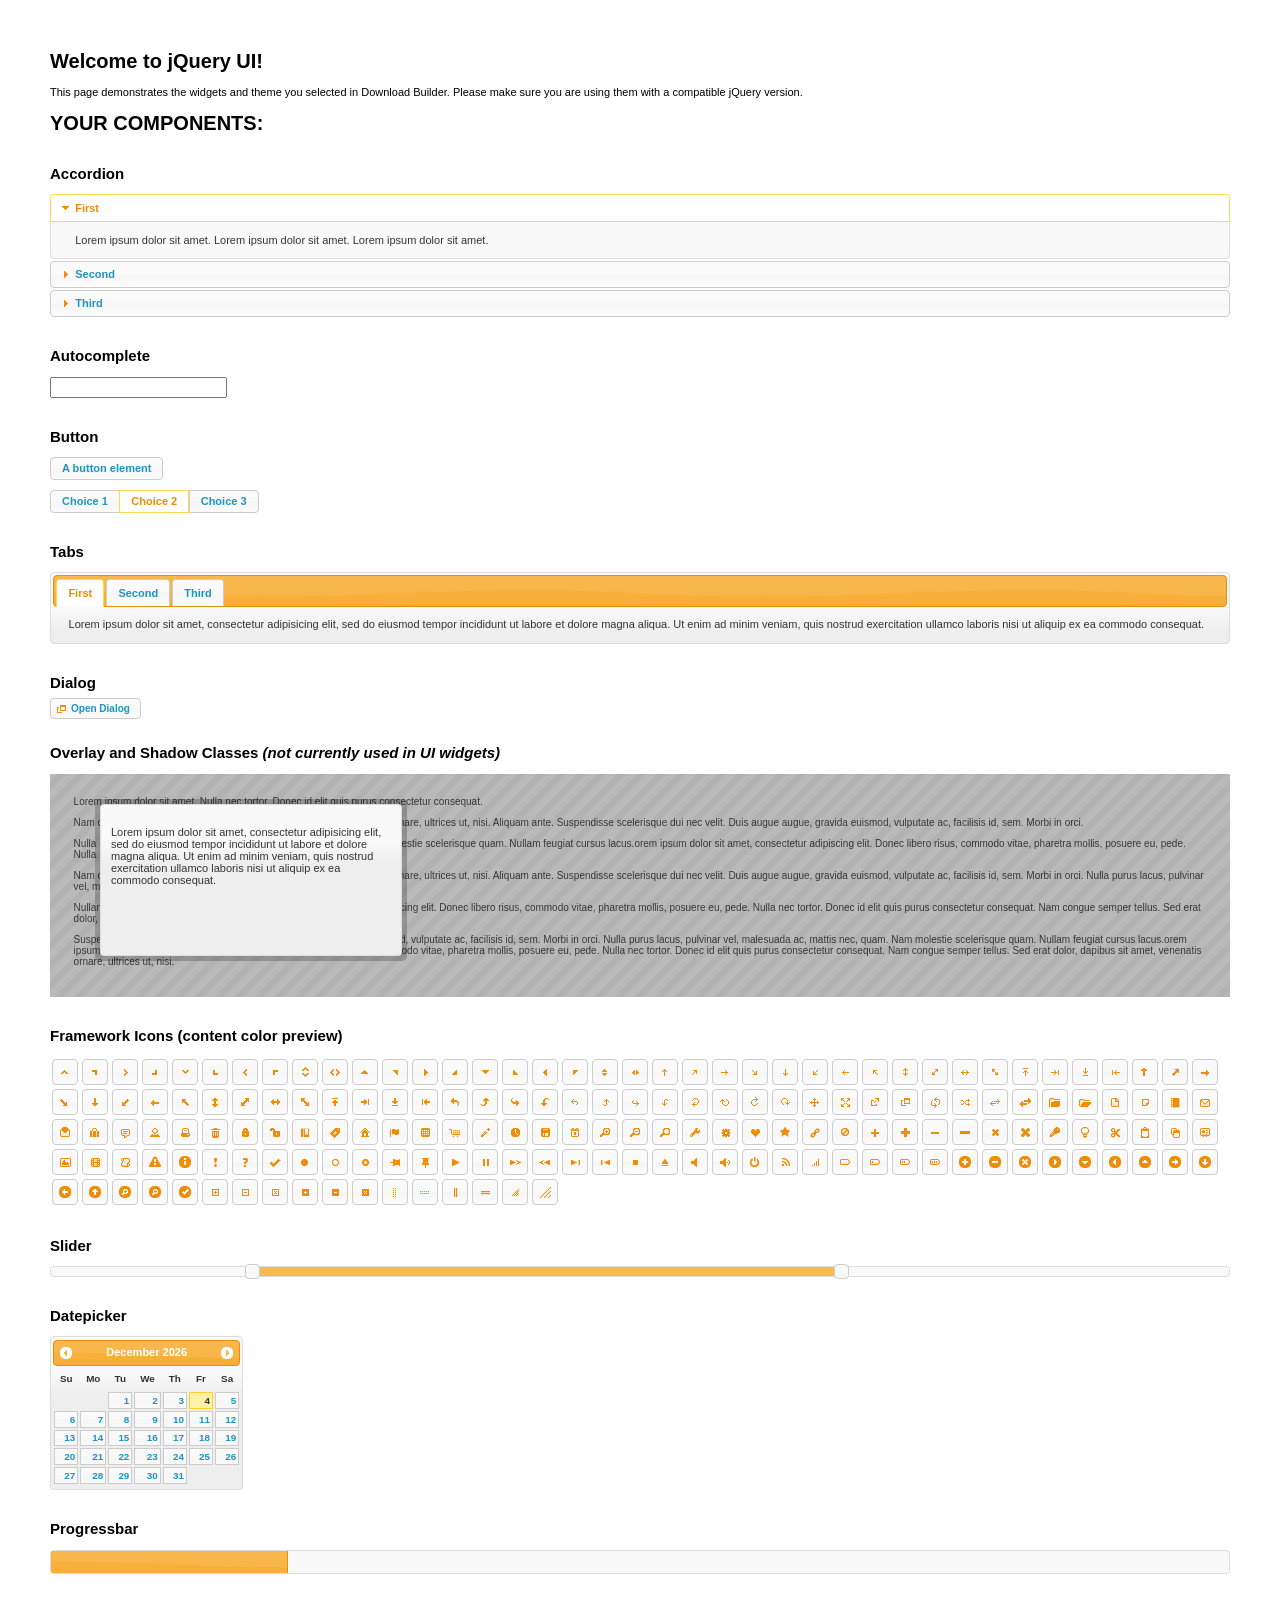
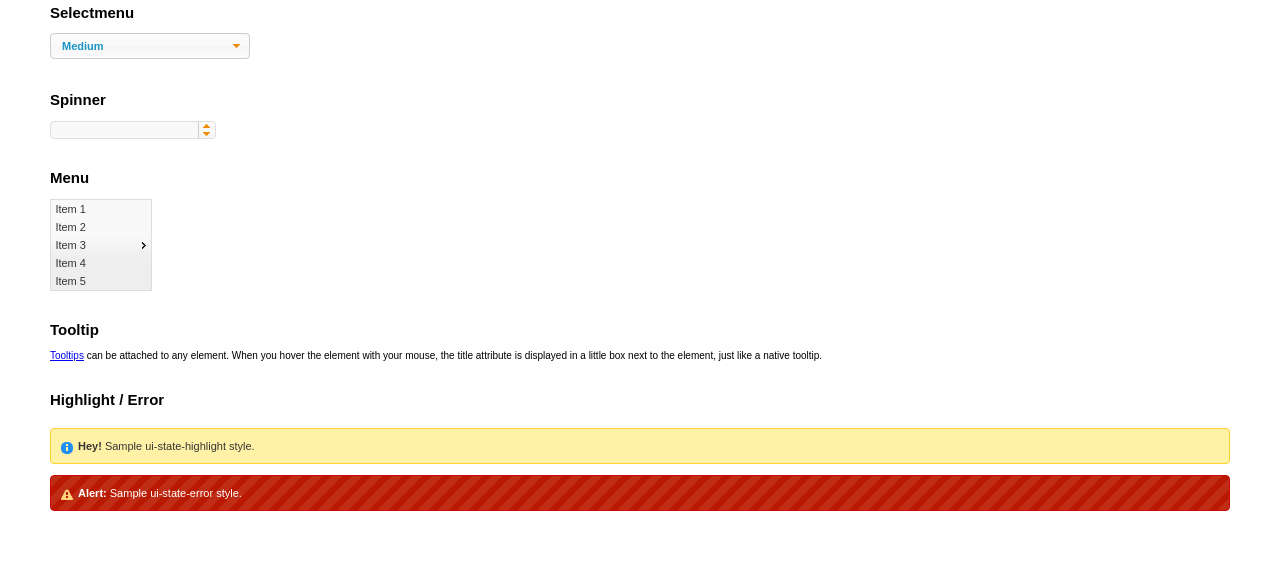
<file: 4-1-2022/registerloginwebsite/src/main/resources/static/includedfiles/jqueryui/index.html>
<!doctype html>
<html lang="us">
<head>
	<meta charset="utf-8">
	<title>jQuery UI Example Page</title>
	<link href="jquery-ui.css" rel="stylesheet">
	<style>
	body{
		font: 62.5% "Trebuchet MS", sans-serif;
		margin: 50px;
	}
	.demoHeaders {
		margin-top: 2em;
	}
	#dialog-link {
		padding: .4em 1em .4em 20px;
		text-decoration: none;
		position: relative;
	}
	#dialog-link span.ui-icon {
		margin: 0 5px 0 0;
		position: absolute;
		left: .2em;
		top: 50%;
		margin-top: -8px;
	}
	#icons {
		margin: 0;
		padding: 0;
	}
	#icons li {
		margin: 2px;
		position: relative;
		padding: 4px 0;
		cursor: pointer;
		float: left;
		list-style: none;
	}
	#icons span.ui-icon {
		float: left;
		margin: 0 4px;
	}
	.fakewindowcontain .ui-widget-overlay {
		position: absolute;
	}
	select {
		width: 200px;
	}
	</style>
</head>
<body>

<h1>Welcome to jQuery UI!</h1>

<div class="ui-widget">
	<p>This page demonstrates the widgets and theme you selected in Download Builder. Please make sure you are using them with a compatible jQuery version.</p>
</div>

<h1>YOUR COMPONENTS:</h1>


<!-- Accordion -->
<h2 class="demoHeaders">Accordion</h2>
<div id="accordion">
	<h3>First</h3>
	<div>Lorem ipsum dolor sit amet. Lorem ipsum dolor sit amet. Lorem ipsum dolor sit amet.</div>
	<h3>Second</h3>
	<div>Phasellus mattis tincidunt nibh.</div>
	<h3>Third</h3>
	<div>Nam dui erat, auctor a, dignissim quis.</div>
</div>



<!-- Autocomplete -->
<h2 class="demoHeaders">Autocomplete</h2>
<div>
	<input id="autocomplete" title="type &quot;a&quot;">
</div>



<!-- Button -->
<h2 class="demoHeaders">Button</h2>
<button id="button">A button element</button>
<form style="margin-top: 1em;">
	<div id="radioset">
		<input type="radio" id="radio1" name="radio"><label for="radio1">Choice 1</label>
		<input type="radio" id="radio2" name="radio" checked="checked"><label for="radio2">Choice 2</label>
		<input type="radio" id="radio3" name="radio"><label for="radio3">Choice 3</label>
	</div>
</form>



<!-- Tabs -->
<h2 class="demoHeaders">Tabs</h2>
<div id="tabs">
	<ul>
		<li><a href="#tabs-1">First</a></li>
		<li><a href="#tabs-2">Second</a></li>
		<li><a href="#tabs-3">Third</a></li>
	</ul>
	<div id="tabs-1">Lorem ipsum dolor sit amet, consectetur adipisicing elit, sed do eiusmod tempor incididunt ut labore et dolore magna aliqua. Ut enim ad minim veniam, quis nostrud exercitation ullamco laboris nisi ut aliquip ex ea commodo consequat.</div>
	<div id="tabs-2">Phasellus mattis tincidunt nibh. Cras orci urna, blandit id, pretium vel, aliquet ornare, felis. Maecenas scelerisque sem non nisl. Fusce sed lorem in enim dictum bibendum.</div>
	<div id="tabs-3">Nam dui erat, auctor a, dignissim quis, sollicitudin eu, felis. Pellentesque nisi urna, interdum eget, sagittis et, consequat vestibulum, lacus. Mauris porttitor ullamcorper augue.</div>
</div>



<!-- Dialog NOTE: Dialog is not generated by UI in this demo so it can be visually styled in themeroller-->
<h2 class="demoHeaders">Dialog</h2>
<p><a href="#" id="dialog-link" class="ui-state-default ui-corner-all"><span class="ui-icon ui-icon-newwin"></span>Open Dialog</a></p>

<h2 class="demoHeaders">Overlay and Shadow Classes <em>(not currently used in UI widgets)</em></h2>
<div style="position: relative; width: 96%; height: 200px; padding:1% 2%; overflow:hidden;" class="fakewindowcontain">
	<p>Lorem ipsum dolor sit amet,  Nulla nec tortor. Donec id elit quis purus consectetur consequat. </p><p>Nam congue semper tellus. Sed erat dolor, dapibus sit amet, venenatis ornare, ultrices ut, nisi. Aliquam ante. Suspendisse scelerisque dui nec velit. Duis augue augue, gravida euismod, vulputate ac, facilisis id, sem. Morbi in orci. </p><p>Nulla purus lacus, pulvinar vel, malesuada ac, mattis nec, quam. Nam molestie scelerisque quam. Nullam feugiat cursus lacus.orem ipsum dolor sit amet, consectetur adipiscing elit. Donec libero risus, commodo vitae, pharetra mollis, posuere eu, pede. Nulla nec tortor. Donec id elit quis purus consectetur consequat. </p><p>Nam congue semper tellus. Sed erat dolor, dapibus sit amet, venenatis ornare, ultrices ut, nisi. Aliquam ante. Suspendisse scelerisque dui nec velit. Duis augue augue, gravida euismod, vulputate ac, facilisis id, sem. Morbi in orci. Nulla purus lacus, pulvinar vel, malesuada ac, mattis nec, quam. Nam molestie scelerisque quam. </p><p>Nullam feugiat cursus lacus.orem ipsum dolor sit amet, consectetur adipiscing elit. Donec libero risus, commodo vitae, pharetra mollis, posuere eu, pede. Nulla nec tortor. Donec id elit quis purus consectetur consequat. Nam congue semper tellus. Sed erat dolor, dapibus sit amet, venenatis ornare, ultrices ut, nisi. Aliquam ante. </p><p>Suspendisse scelerisque dui nec velit. Duis augue augue, gravida euismod, vulputate ac, facilisis id, sem. Morbi in orci. Nulla purus lacus, pulvinar vel, malesuada ac, mattis nec, quam. Nam molestie scelerisque quam. Nullam feugiat cursus lacus.orem ipsum dolor sit amet, consectetur adipiscing elit. Donec libero risus, commodo vitae, pharetra mollis, posuere eu, pede. Nulla nec tortor. Donec id elit quis purus consectetur consequat. Nam congue semper tellus. Sed erat dolor, dapibus sit amet, venenatis ornare, ultrices ut, nisi. </p>

	<!-- ui-dialog -->
	<div class="ui-overlay"><div class="ui-widget-overlay"></div><div class="ui-widget-shadow ui-corner-all" style="width: 302px; height: 152px; position: absolute; left: 50px; top: 30px;"></div></div>
	<div style="position: absolute; width: 280px; height: 130px;left: 50px; top: 30px; padding: 10px;" class="ui-widget ui-widget-content ui-corner-all">
		<div class="ui-dialog-content ui-widget-content" style="background: none; border: 0;">
			<p>Lorem ipsum dolor sit amet, consectetur adipisicing elit, sed do eiusmod tempor incididunt ut labore et dolore magna aliqua. Ut enim ad minim veniam, quis nostrud exercitation ullamco laboris nisi ut aliquip ex ea commodo consequat.</p>
		</div>
	</div>

</div>

<!-- ui-dialog -->
<div id="dialog" title="Dialog Title">
	<p>Lorem ipsum dolor sit amet, consectetur adipisicing elit, sed do eiusmod tempor incididunt ut labore et dolore magna aliqua. Ut enim ad minim veniam, quis nostrud exercitation ullamco laboris nisi ut aliquip ex ea commodo consequat.</p>
</div>



<h2 class="demoHeaders">Framework Icons (content color preview)</h2>
<ul id="icons" class="ui-widget ui-helper-clearfix">
	<li class="ui-state-default ui-corner-all" title=".ui-icon-carat-1-n"><span class="ui-icon ui-icon-carat-1-n"></span></li>
	<li class="ui-state-default ui-corner-all" title=".ui-icon-carat-1-ne"><span class="ui-icon ui-icon-carat-1-ne"></span></li>
	<li class="ui-state-default ui-corner-all" title=".ui-icon-carat-1-e"><span class="ui-icon ui-icon-carat-1-e"></span></li>
	<li class="ui-state-default ui-corner-all" title=".ui-icon-carat-1-se"><span class="ui-icon ui-icon-carat-1-se"></span></li>
	<li class="ui-state-default ui-corner-all" title=".ui-icon-carat-1-s"><span class="ui-icon ui-icon-carat-1-s"></span></li>
	<li class="ui-state-default ui-corner-all" title=".ui-icon-carat-1-sw"><span class="ui-icon ui-icon-carat-1-sw"></span></li>
	<li class="ui-state-default ui-corner-all" title=".ui-icon-carat-1-w"><span class="ui-icon ui-icon-carat-1-w"></span></li>
	<li class="ui-state-default ui-corner-all" title=".ui-icon-carat-1-nw"><span class="ui-icon ui-icon-carat-1-nw"></span></li>
	<li class="ui-state-default ui-corner-all" title=".ui-icon-carat-2-n-s"><span class="ui-icon ui-icon-carat-2-n-s"></span></li>
	<li class="ui-state-default ui-corner-all" title=".ui-icon-carat-2-e-w"><span class="ui-icon ui-icon-carat-2-e-w"></span></li>
	<li class="ui-state-default ui-corner-all" title=".ui-icon-triangle-1-n"><span class="ui-icon ui-icon-triangle-1-n"></span></li>
	<li class="ui-state-default ui-corner-all" title=".ui-icon-triangle-1-ne"><span class="ui-icon ui-icon-triangle-1-ne"></span></li>
	<li class="ui-state-default ui-corner-all" title=".ui-icon-triangle-1-e"><span class="ui-icon ui-icon-triangle-1-e"></span></li>
	<li class="ui-state-default ui-corner-all" title=".ui-icon-triangle-1-se"><span class="ui-icon ui-icon-triangle-1-se"></span></li>
	<li class="ui-state-default ui-corner-all" title=".ui-icon-triangle-1-s"><span class="ui-icon ui-icon-triangle-1-s"></span></li>
	<li class="ui-state-default ui-corner-all" title=".ui-icon-triangle-1-sw"><span class="ui-icon ui-icon-triangle-1-sw"></span></li>
	<li class="ui-state-default ui-corner-all" title=".ui-icon-triangle-1-w"><span class="ui-icon ui-icon-triangle-1-w"></span></li>
	<li class="ui-state-default ui-corner-all" title=".ui-icon-triangle-1-nw"><span class="ui-icon ui-icon-triangle-1-nw"></span></li>
	<li class="ui-state-default ui-corner-all" title=".ui-icon-triangle-2-n-s"><span class="ui-icon ui-icon-triangle-2-n-s"></span></li>
	<li class="ui-state-default ui-corner-all" title=".ui-icon-triangle-2-e-w"><span class="ui-icon ui-icon-triangle-2-e-w"></span></li>
	<li class="ui-state-default ui-corner-all" title=".ui-icon-arrow-1-n"><span class="ui-icon ui-icon-arrow-1-n"></span></li>
	<li class="ui-state-default ui-corner-all" title=".ui-icon-arrow-1-ne"><span class="ui-icon ui-icon-arrow-1-ne"></span></li>
	<li class="ui-state-default ui-corner-all" title=".ui-icon-arrow-1-e"><span class="ui-icon ui-icon-arrow-1-e"></span></li>
	<li class="ui-state-default ui-corner-all" title=".ui-icon-arrow-1-se"><span class="ui-icon ui-icon-arrow-1-se"></span></li>
	<li class="ui-state-default ui-corner-all" title=".ui-icon-arrow-1-s"><span class="ui-icon ui-icon-arrow-1-s"></span></li>
	<li class="ui-state-default ui-corner-all" title=".ui-icon-arrow-1-sw"><span class="ui-icon ui-icon-arrow-1-sw"></span></li>
	<li class="ui-state-default ui-corner-all" title=".ui-icon-arrow-1-w"><span class="ui-icon ui-icon-arrow-1-w"></span></li>
	<li class="ui-state-default ui-corner-all" title=".ui-icon-arrow-1-nw"><span class="ui-icon ui-icon-arrow-1-nw"></span></li>
	<li class="ui-state-default ui-corner-all" title=".ui-icon-arrow-2-n-s"><span class="ui-icon ui-icon-arrow-2-n-s"></span></li>
	<li class="ui-state-default ui-corner-all" title=".ui-icon-arrow-2-ne-sw"><span class="ui-icon ui-icon-arrow-2-ne-sw"></span></li>
	<li class="ui-state-default ui-corner-all" title=".ui-icon-arrow-2-e-w"><span class="ui-icon ui-icon-arrow-2-e-w"></span></li>
	<li class="ui-state-default ui-corner-all" title=".ui-icon-arrow-2-se-nw"><span class="ui-icon ui-icon-arrow-2-se-nw"></span></li>
	<li class="ui-state-default ui-corner-all" title=".ui-icon-arrowstop-1-n"><span class="ui-icon ui-icon-arrowstop-1-n"></span></li>
	<li class="ui-state-default ui-corner-all" title=".ui-icon-arrowstop-1-e"><span class="ui-icon ui-icon-arrowstop-1-e"></span></li>
	<li class="ui-state-default ui-corner-all" title=".ui-icon-arrowstop-1-s"><span class="ui-icon ui-icon-arrowstop-1-s"></span></li>
	<li class="ui-state-default ui-corner-all" title=".ui-icon-arrowstop-1-w"><span class="ui-icon ui-icon-arrowstop-1-w"></span></li>
	<li class="ui-state-default ui-corner-all" title=".ui-icon-arrowthick-1-n"><span class="ui-icon ui-icon-arrowthick-1-n"></span></li>
	<li class="ui-state-default ui-corner-all" title=".ui-icon-arrowthick-1-ne"><span class="ui-icon ui-icon-arrowthick-1-ne"></span></li>
	<li class="ui-state-default ui-corner-all" title=".ui-icon-arrowthick-1-e"><span class="ui-icon ui-icon-arrowthick-1-e"></span></li>
	<li class="ui-state-default ui-corner-all" title=".ui-icon-arrowthick-1-se"><span class="ui-icon ui-icon-arrowthick-1-se"></span></li>
	<li class="ui-state-default ui-corner-all" title=".ui-icon-arrowthick-1-s"><span class="ui-icon ui-icon-arrowthick-1-s"></span></li>
	<li class="ui-state-default ui-corner-all" title=".ui-icon-arrowthick-1-sw"><span class="ui-icon ui-icon-arrowthick-1-sw"></span></li>
	<li class="ui-state-default ui-corner-all" title=".ui-icon-arrowthick-1-w"><span class="ui-icon ui-icon-arrowthick-1-w"></span></li>
	<li class="ui-state-default ui-corner-all" title=".ui-icon-arrowthick-1-nw"><span class="ui-icon ui-icon-arrowthick-1-nw"></span></li>
	<li class="ui-state-default ui-corner-all" title=".ui-icon-arrowthick-2-n-s"><span class="ui-icon ui-icon-arrowthick-2-n-s"></span></li>
	<li class="ui-state-default ui-corner-all" title=".ui-icon-arrowthick-2-ne-sw"><span class="ui-icon ui-icon-arrowthick-2-ne-sw"></span></li>
	<li class="ui-state-default ui-corner-all" title=".ui-icon-arrowthick-2-e-w"><span class="ui-icon ui-icon-arrowthick-2-e-w"></span></li>
	<li class="ui-state-default ui-corner-all" title=".ui-icon-arrowthick-2-se-nw"><span class="ui-icon ui-icon-arrowthick-2-se-nw"></span></li>
	<li class="ui-state-default ui-corner-all" title=".ui-icon-arrowthickstop-1-n"><span class="ui-icon ui-icon-arrowthickstop-1-n"></span></li>
	<li class="ui-state-default ui-corner-all" title=".ui-icon-arrowthickstop-1-e"><span class="ui-icon ui-icon-arrowthickstop-1-e"></span></li>
	<li class="ui-state-default ui-corner-all" title=".ui-icon-arrowthickstop-1-s"><span class="ui-icon ui-icon-arrowthickstop-1-s"></span></li>
	<li class="ui-state-default ui-corner-all" title=".ui-icon-arrowthickstop-1-w"><span class="ui-icon ui-icon-arrowthickstop-1-w"></span></li>
	<li class="ui-state-default ui-corner-all" title=".ui-icon-arrowreturnthick-1-w"><span class="ui-icon ui-icon-arrowreturnthick-1-w"></span></li>
	<li class="ui-state-default ui-corner-all" title=".ui-icon-arrowreturnthick-1-n"><span class="ui-icon ui-icon-arrowreturnthick-1-n"></span></li>
	<li class="ui-state-default ui-corner-all" title=".ui-icon-arrowreturnthick-1-e"><span class="ui-icon ui-icon-arrowreturnthick-1-e"></span></li>
	<li class="ui-state-default ui-corner-all" title=".ui-icon-arrowreturnthick-1-s"><span class="ui-icon ui-icon-arrowreturnthick-1-s"></span></li>
	<li class="ui-state-default ui-corner-all" title=".ui-icon-arrowreturn-1-w"><span class="ui-icon ui-icon-arrowreturn-1-w"></span></li>
	<li class="ui-state-default ui-corner-all" title=".ui-icon-arrowreturn-1-n"><span class="ui-icon ui-icon-arrowreturn-1-n"></span></li>
	<li class="ui-state-default ui-corner-all" title=".ui-icon-arrowreturn-1-e"><span class="ui-icon ui-icon-arrowreturn-1-e"></span></li>
	<li class="ui-state-default ui-corner-all" title=".ui-icon-arrowreturn-1-s"><span class="ui-icon ui-icon-arrowreturn-1-s"></span></li>
	<li class="ui-state-default ui-corner-all" title=".ui-icon-arrowrefresh-1-w"><span class="ui-icon ui-icon-arrowrefresh-1-w"></span></li>
	<li class="ui-state-default ui-corner-all" title=".ui-icon-arrowrefresh-1-n"><span class="ui-icon ui-icon-arrowrefresh-1-n"></span></li>
	<li class="ui-state-default ui-corner-all" title=".ui-icon-arrowrefresh-1-e"><span class="ui-icon ui-icon-arrowrefresh-1-e"></span></li>
	<li class="ui-state-default ui-corner-all" title=".ui-icon-arrowrefresh-1-s"><span class="ui-icon ui-icon-arrowrefresh-1-s"></span></li>
	<li class="ui-state-default ui-corner-all" title=".ui-icon-arrow-4"><span class="ui-icon ui-icon-arrow-4"></span></li>
	<li class="ui-state-default ui-corner-all" title=".ui-icon-arrow-4-diag"><span class="ui-icon ui-icon-arrow-4-diag"></span></li>
	<li class="ui-state-default ui-corner-all" title=".ui-icon-extlink"><span class="ui-icon ui-icon-extlink"></span></li>
	<li class="ui-state-default ui-corner-all" title=".ui-icon-newwin"><span class="ui-icon ui-icon-newwin"></span></li>
	<li class="ui-state-default ui-corner-all" title=".ui-icon-refresh"><span class="ui-icon ui-icon-refresh"></span></li>
	<li class="ui-state-default ui-corner-all" title=".ui-icon-shuffle"><span class="ui-icon ui-icon-shuffle"></span></li>
	<li class="ui-state-default ui-corner-all" title=".ui-icon-transfer-e-w"><span class="ui-icon ui-icon-transfer-e-w"></span></li>
	<li class="ui-state-default ui-corner-all" title=".ui-icon-transferthick-e-w"><span class="ui-icon ui-icon-transferthick-e-w"></span></li>
	<li class="ui-state-default ui-corner-all" title=".ui-icon-folder-collapsed"><span class="ui-icon ui-icon-folder-collapsed"></span></li>
	<li class="ui-state-default ui-corner-all" title=".ui-icon-folder-open"><span class="ui-icon ui-icon-folder-open"></span></li>
	<li class="ui-state-default ui-corner-all" title=".ui-icon-document"><span class="ui-icon ui-icon-document"></span></li>
	<li class="ui-state-default ui-corner-all" title=".ui-icon-document-b"><span class="ui-icon ui-icon-document-b"></span></li>
	<li class="ui-state-default ui-corner-all" title=".ui-icon-note"><span class="ui-icon ui-icon-note"></span></li>
	<li class="ui-state-default ui-corner-all" title=".ui-icon-mail-closed"><span class="ui-icon ui-icon-mail-closed"></span></li>
	<li class="ui-state-default ui-corner-all" title=".ui-icon-mail-open"><span class="ui-icon ui-icon-mail-open"></span></li>
	<li class="ui-state-default ui-corner-all" title=".ui-icon-suitcase"><span class="ui-icon ui-icon-suitcase"></span></li>
	<li class="ui-state-default ui-corner-all" title=".ui-icon-comment"><span class="ui-icon ui-icon-comment"></span></li>
	<li class="ui-state-default ui-corner-all" title=".ui-icon-person"><span class="ui-icon ui-icon-person"></span></li>
	<li class="ui-state-default ui-corner-all" title=".ui-icon-print"><span class="ui-icon ui-icon-print"></span></li>
	<li class="ui-state-default ui-corner-all" title=".ui-icon-trash"><span class="ui-icon ui-icon-trash"></span></li>
	<li class="ui-state-default ui-corner-all" title=".ui-icon-locked"><span class="ui-icon ui-icon-locked"></span></li>
	<li class="ui-state-default ui-corner-all" title=".ui-icon-unlocked"><span class="ui-icon ui-icon-unlocked"></span></li>
	<li class="ui-state-default ui-corner-all" title=".ui-icon-bookmark"><span class="ui-icon ui-icon-bookmark"></span></li>
	<li class="ui-state-default ui-corner-all" title=".ui-icon-tag"><span class="ui-icon ui-icon-tag"></span></li>
	<li class="ui-state-default ui-corner-all" title=".ui-icon-home"><span class="ui-icon ui-icon-home"></span></li>
	<li class="ui-state-default ui-corner-all" title=".ui-icon-flag"><span class="ui-icon ui-icon-flag"></span></li>
	<li class="ui-state-default ui-corner-all" title=".ui-icon-calculator"><span class="ui-icon ui-icon-calculator"></span></li>
	<li class="ui-state-default ui-corner-all" title=".ui-icon-cart"><span class="ui-icon ui-icon-cart"></span></li>
	<li class="ui-state-default ui-corner-all" title=".ui-icon-pencil"><span class="ui-icon ui-icon-pencil"></span></li>
	<li class="ui-state-default ui-corner-all" title=".ui-icon-clock"><span class="ui-icon ui-icon-clock"></span></li>
	<li class="ui-state-default ui-corner-all" title=".ui-icon-disk"><span class="ui-icon ui-icon-disk"></span></li>
	<li class="ui-state-default ui-corner-all" title=".ui-icon-calendar"><span class="ui-icon ui-icon-calendar"></span></li>
	<li class="ui-state-default ui-corner-all" title=".ui-icon-zoomin"><span class="ui-icon ui-icon-zoomin"></span></li>
	<li class="ui-state-default ui-corner-all" title=".ui-icon-zoomout"><span class="ui-icon ui-icon-zoomout"></span></li>
	<li class="ui-state-default ui-corner-all" title=".ui-icon-search"><span class="ui-icon ui-icon-search"></span></li>
	<li class="ui-state-default ui-corner-all" title=".ui-icon-wrench"><span class="ui-icon ui-icon-wrench"></span></li>
	<li class="ui-state-default ui-corner-all" title=".ui-icon-gear"><span class="ui-icon ui-icon-gear"></span></li>
	<li class="ui-state-default ui-corner-all" title=".ui-icon-heart"><span class="ui-icon ui-icon-heart"></span></li>
	<li class="ui-state-default ui-corner-all" title=".ui-icon-star"><span class="ui-icon ui-icon-star"></span></li>
	<li class="ui-state-default ui-corner-all" title=".ui-icon-link"><span class="ui-icon ui-icon-link"></span></li>
	<li class="ui-state-default ui-corner-all" title=".ui-icon-cancel"><span class="ui-icon ui-icon-cancel"></span></li>
	<li class="ui-state-default ui-corner-all" title=".ui-icon-plus"><span class="ui-icon ui-icon-plus"></span></li>
	<li class="ui-state-default ui-corner-all" title=".ui-icon-plusthick"><span class="ui-icon ui-icon-plusthick"></span></li>
	<li class="ui-state-default ui-corner-all" title=".ui-icon-minus"><span class="ui-icon ui-icon-minus"></span></li>
	<li class="ui-state-default ui-corner-all" title=".ui-icon-minusthick"><span class="ui-icon ui-icon-minusthick"></span></li>
	<li class="ui-state-default ui-corner-all" title=".ui-icon-close"><span class="ui-icon ui-icon-close"></span></li>
	<li class="ui-state-default ui-corner-all" title=".ui-icon-closethick"><span class="ui-icon ui-icon-closethick"></span></li>
	<li class="ui-state-default ui-corner-all" title=".ui-icon-key"><span class="ui-icon ui-icon-key"></span></li>
	<li class="ui-state-default ui-corner-all" title=".ui-icon-lightbulb"><span class="ui-icon ui-icon-lightbulb"></span></li>
	<li class="ui-state-default ui-corner-all" title=".ui-icon-scissors"><span class="ui-icon ui-icon-scissors"></span></li>
	<li class="ui-state-default ui-corner-all" title=".ui-icon-clipboard"><span class="ui-icon ui-icon-clipboard"></span></li>
	<li class="ui-state-default ui-corner-all" title=".ui-icon-copy"><span class="ui-icon ui-icon-copy"></span></li>
	<li class="ui-state-default ui-corner-all" title=".ui-icon-contact"><span class="ui-icon ui-icon-contact"></span></li>
	<li class="ui-state-default ui-corner-all" title=".ui-icon-image"><span class="ui-icon ui-icon-image"></span></li>
	<li class="ui-state-default ui-corner-all" title=".ui-icon-video"><span class="ui-icon ui-icon-video"></span></li>
	<li class="ui-state-default ui-corner-all" title=".ui-icon-script"><span class="ui-icon ui-icon-script"></span></li>
	<li class="ui-state-default ui-corner-all" title=".ui-icon-alert"><span class="ui-icon ui-icon-alert"></span></li>
	<li class="ui-state-default ui-corner-all" title=".ui-icon-info"><span class="ui-icon ui-icon-info"></span></li>
	<li class="ui-state-default ui-corner-all" title=".ui-icon-notice"><span class="ui-icon ui-icon-notice"></span></li>
	<li class="ui-state-default ui-corner-all" title=".ui-icon-help"><span class="ui-icon ui-icon-help"></span></li>
	<li class="ui-state-default ui-corner-all" title=".ui-icon-check"><span class="ui-icon ui-icon-check"></span></li>
	<li class="ui-state-default ui-corner-all" title=".ui-icon-bullet"><span class="ui-icon ui-icon-bullet"></span></li>
	<li class="ui-state-default ui-corner-all" title=".ui-icon-radio-off"><span class="ui-icon ui-icon-radio-off"></span></li>
	<li class="ui-state-default ui-corner-all" title=".ui-icon-radio-on"><span class="ui-icon ui-icon-radio-on"></span></li>
	<li class="ui-state-default ui-corner-all" title=".ui-icon-pin-w"><span class="ui-icon ui-icon-pin-w"></span></li>
	<li class="ui-state-default ui-corner-all" title=".ui-icon-pin-s"><span class="ui-icon ui-icon-pin-s"></span></li>
	<li class="ui-state-default ui-corner-all" title=".ui-icon-play"><span class="ui-icon ui-icon-play"></span></li>
	<li class="ui-state-default ui-corner-all" title=".ui-icon-pause"><span class="ui-icon ui-icon-pause"></span></li>
	<li class="ui-state-default ui-corner-all" title=".ui-icon-seek-next"><span class="ui-icon ui-icon-seek-next"></span></li>
	<li class="ui-state-default ui-corner-all" title=".ui-icon-seek-prev"><span class="ui-icon ui-icon-seek-prev"></span></li>
	<li class="ui-state-default ui-corner-all" title=".ui-icon-seek-end"><span class="ui-icon ui-icon-seek-end"></span></li>
	<li class="ui-state-default ui-corner-all" title=".ui-icon-seek-first"><span class="ui-icon ui-icon-seek-first"></span></li>
	<li class="ui-state-default ui-corner-all" title=".ui-icon-stop"><span class="ui-icon ui-icon-stop"></span></li>
	<li class="ui-state-default ui-corner-all" title=".ui-icon-eject"><span class="ui-icon ui-icon-eject"></span></li>
	<li class="ui-state-default ui-corner-all" title=".ui-icon-volume-off"><span class="ui-icon ui-icon-volume-off"></span></li>
	<li class="ui-state-default ui-corner-all" title=".ui-icon-volume-on"><span class="ui-icon ui-icon-volume-on"></span></li>
	<li class="ui-state-default ui-corner-all" title=".ui-icon-power"><span class="ui-icon ui-icon-power"></span></li>
	<li class="ui-state-default ui-corner-all" title=".ui-icon-signal-diag"><span class="ui-icon ui-icon-signal-diag"></span></li>
	<li class="ui-state-default ui-corner-all" title=".ui-icon-signal"><span class="ui-icon ui-icon-signal"></span></li>
	<li class="ui-state-default ui-corner-all" title=".ui-icon-battery-0"><span class="ui-icon ui-icon-battery-0"></span></li>
	<li class="ui-state-default ui-corner-all" title=".ui-icon-battery-1"><span class="ui-icon ui-icon-battery-1"></span></li>
	<li class="ui-state-default ui-corner-all" title=".ui-icon-battery-2"><span class="ui-icon ui-icon-battery-2"></span></li>
	<li class="ui-state-default ui-corner-all" title=".ui-icon-battery-3"><span class="ui-icon ui-icon-battery-3"></span></li>
	<li class="ui-state-default ui-corner-all" title=".ui-icon-circle-plus"><span class="ui-icon ui-icon-circle-plus"></span></li>
	<li class="ui-state-default ui-corner-all" title=".ui-icon-circle-minus"><span class="ui-icon ui-icon-circle-minus"></span></li>
	<li class="ui-state-default ui-corner-all" title=".ui-icon-circle-close"><span class="ui-icon ui-icon-circle-close"></span></li>
	<li class="ui-state-default ui-corner-all" title=".ui-icon-circle-triangle-e"><span class="ui-icon ui-icon-circle-triangle-e"></span></li>
	<li class="ui-state-default ui-corner-all" title=".ui-icon-circle-triangle-s"><span class="ui-icon ui-icon-circle-triangle-s"></span></li>
	<li class="ui-state-default ui-corner-all" title=".ui-icon-circle-triangle-w"><span class="ui-icon ui-icon-circle-triangle-w"></span></li>
	<li class="ui-state-default ui-corner-all" title=".ui-icon-circle-triangle-n"><span class="ui-icon ui-icon-circle-triangle-n"></span></li>
	<li class="ui-state-default ui-corner-all" title=".ui-icon-circle-arrow-e"><span class="ui-icon ui-icon-circle-arrow-e"></span></li>
	<li class="ui-state-default ui-corner-all" title=".ui-icon-circle-arrow-s"><span class="ui-icon ui-icon-circle-arrow-s"></span></li>
	<li class="ui-state-default ui-corner-all" title=".ui-icon-circle-arrow-w"><span class="ui-icon ui-icon-circle-arrow-w"></span></li>
	<li class="ui-state-default ui-corner-all" title=".ui-icon-circle-arrow-n"><span class="ui-icon ui-icon-circle-arrow-n"></span></li>
	<li class="ui-state-default ui-corner-all" title=".ui-icon-circle-zoomin"><span class="ui-icon ui-icon-circle-zoomin"></span></li>
	<li class="ui-state-default ui-corner-all" title=".ui-icon-circle-zoomout"><span class="ui-icon ui-icon-circle-zoomout"></span></li>
	<li class="ui-state-default ui-corner-all" title=".ui-icon-circle-check"><span class="ui-icon ui-icon-circle-check"></span></li>
	<li class="ui-state-default ui-corner-all" title=".ui-icon-circlesmall-plus"><span class="ui-icon ui-icon-circlesmall-plus"></span></li>
	<li class="ui-state-default ui-corner-all" title=".ui-icon-circlesmall-minus"><span class="ui-icon ui-icon-circlesmall-minus"></span></li>
	<li class="ui-state-default ui-corner-all" title=".ui-icon-circlesmall-close"><span class="ui-icon ui-icon-circlesmall-close"></span></li>
	<li class="ui-state-default ui-corner-all" title=".ui-icon-squaresmall-plus"><span class="ui-icon ui-icon-squaresmall-plus"></span></li>
	<li class="ui-state-default ui-corner-all" title=".ui-icon-squaresmall-minus"><span class="ui-icon ui-icon-squaresmall-minus"></span></li>
	<li class="ui-state-default ui-corner-all" title=".ui-icon-squaresmall-close"><span class="ui-icon ui-icon-squaresmall-close"></span></li>
	<li class="ui-state-default ui-corner-all" title=".ui-icon-grip-dotted-vertical"><span class="ui-icon ui-icon-grip-dotted-vertical"></span></li>
	<li class="ui-state-default ui-corner-all" title=".ui-icon-grip-dotted-horizontal"><span class="ui-icon ui-icon-grip-dotted-horizontal"></span></li>
	<li class="ui-state-default ui-corner-all" title=".ui-icon-grip-solid-vertical"><span class="ui-icon ui-icon-grip-solid-vertical"></span></li>
	<li class="ui-state-default ui-corner-all" title=".ui-icon-grip-solid-horizontal"><span class="ui-icon ui-icon-grip-solid-horizontal"></span></li>
	<li class="ui-state-default ui-corner-all" title=".ui-icon-gripsmall-diagonal-se"><span class="ui-icon ui-icon-gripsmall-diagonal-se"></span></li>
	<li class="ui-state-default ui-corner-all" title=".ui-icon-grip-diagonal-se"><span class="ui-icon ui-icon-grip-diagonal-se"></span></li>
</ul>


<!-- Slider -->
<h2 class="demoHeaders">Slider</h2>
<div id="slider"></div>



<!-- Datepicker -->
<h2 class="demoHeaders">Datepicker</h2>
<div id="datepicker"></div>



<!-- Progressbar -->
<h2 class="demoHeaders">Progressbar</h2>
<div id="progressbar"></div>



<!-- Progressbar -->
<h2 class="demoHeaders">Selectmenu</h2>
<select id="selectmenu">
	<option>Slower</option>
	<option>Slow</option>
	<option selected="selected">Medium</option>
	<option>Fast</option>
	<option>Faster</option>
</select>



<!-- Spinner -->
<h2 class="demoHeaders">Spinner</h2>
<input id="spinner">



<!-- Menu -->
<h2 class="demoHeaders">Menu</h2>
<ul style="width:100px;" id="menu">
	<li>Item 1</li>
	<li>Item 2</li>
	<li>Item 3
		<ul>
			<li>Item 3-1</li>
			<li>Item 3-2</li>
			<li>Item 3-3</li>
			<li>Item 3-4</li>
			<li>Item 3-5</li>
		</ul>
	</li>
	<li>Item 4</li>
	<li>Item 5</li>
</ul>



<!-- Tooltip -->
<h2 class="demoHeaders">Tooltip</h2>
<p id="tooltip">
	<a href="#" title="That&apos;s what this widget is">Tooltips</a> can be attached to any element. When you hover
the element with your mouse, the title attribute is displayed in a little box next to the element, just like a native tooltip.
</p>


<!-- Highlight / Error -->
<h2 class="demoHeaders">Highlight / Error</h2>
<div class="ui-widget">
	<div class="ui-state-highlight ui-corner-all" style="margin-top: 20px; padding: 0 .7em;">
		<p><span class="ui-icon ui-icon-info" style="float: left; margin-right: .3em;"></span>
		<strong>Hey!</strong> Sample ui-state-highlight style.</p>
	</div>
</div>
<br>
<div class="ui-widget">
	<div class="ui-state-error ui-corner-all" style="padding: 0 .7em;">
		<p><span class="ui-icon ui-icon-alert" style="float: left; margin-right: .3em;"></span>
		<strong>Alert:</strong> Sample ui-state-error style.</p>
	</div>
</div>

<script src="external/jquery/jquery.js"></script>
<script src="jquery-ui.js"></script>
<script>

$( "#accordion" ).accordion();



var availableTags = [
	"ActionScript",
	"AppleScript",
	"Asp",
	"BASIC",
	"C",
	"C++",
	"Clojure",
	"COBOL",
	"ColdFusion",
	"Erlang",
	"Fortran",
	"Groovy",
	"Haskell",
	"Java",
	"JavaScript",
	"Lisp",
	"Perl",
	"PHP",
	"Python",
	"Ruby",
	"Scala",
	"Scheme"
];
$( "#autocomplete" ).autocomplete({
	source: availableTags
});



$( "#button" ).button();
$( "#radioset" ).buttonset();



$( "#tabs" ).tabs();



$( "#dialog" ).dialog({
	autoOpen: false,
	width: 400,
	buttons: [
		{
			text: "Ok",
			click: function() {
				$( this ).dialog( "close" );
			}
		},
		{
			text: "Cancel",
			click: function() {
				$( this ).dialog( "close" );
			}
		}
	]
});

// Link to open the dialog
$( "#dialog-link" ).click(function( event ) {
	$( "#dialog" ).dialog( "open" );
	event.preventDefault();
});



$( "#datepicker" ).datepicker({
	inline: true
});



$( "#slider" ).slider({
	range: true,
	values: [ 17, 67 ]
});



$( "#progressbar" ).progressbar({
	value: 20
});



$( "#spinner" ).spinner();



$( "#menu" ).menu();



$( "#tooltip" ).tooltip();



$( "#selectmenu" ).selectmenu();


// Hover states on the static widgets
$( "#dialog-link, #icons li" ).hover(
	function() {
		$( this ).addClass( "ui-state-hover" );
	},
	function() {
		$( this ).removeClass( "ui-state-hover" );
	}
);
</script>
</body>
</html>
</file>
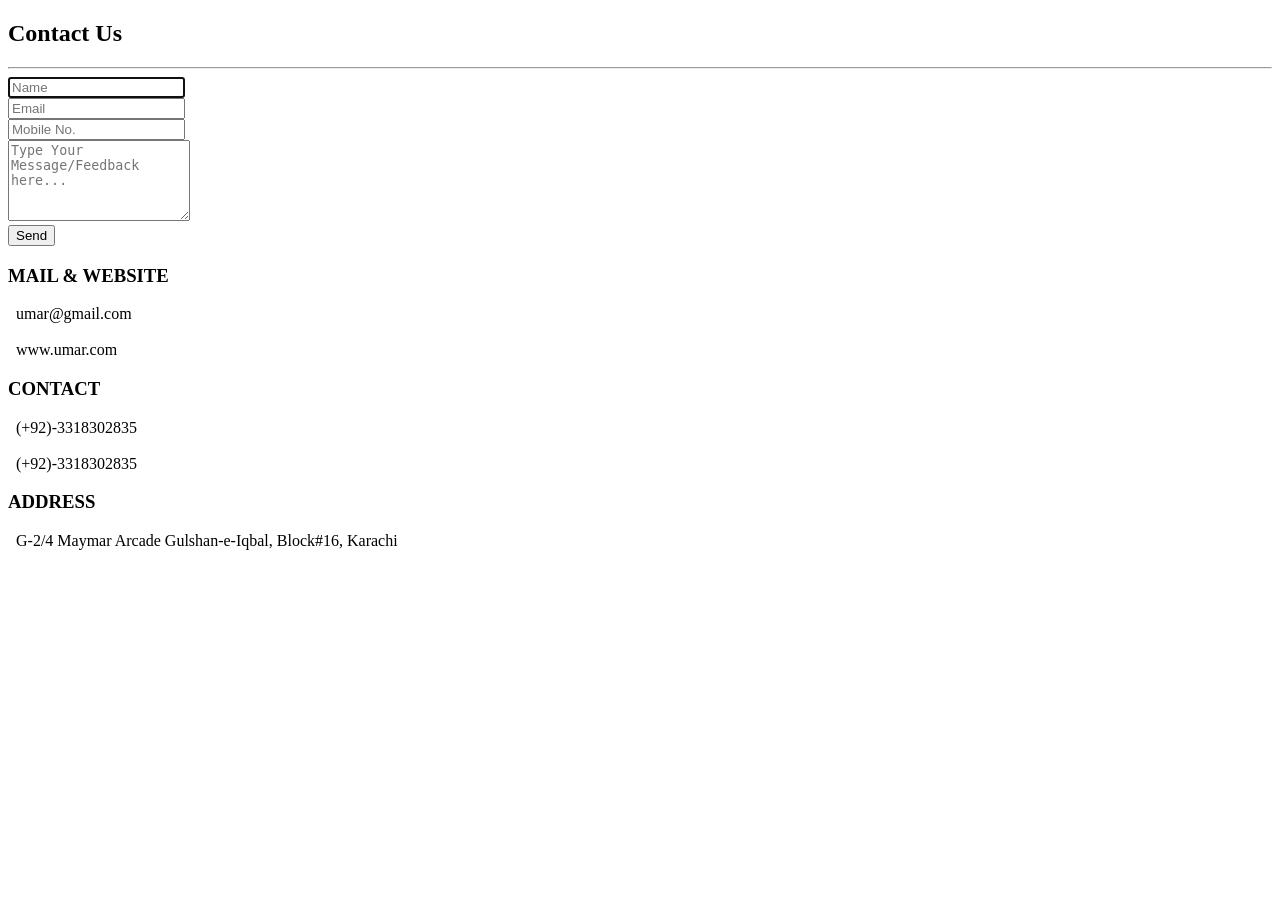
<file: 4-1-2022/registerloginwebsite/src/main/resources/templates/contactus.html>
<!doctype html>
<html lang="en" xmlns:th="http://www.thymeleaf.org" th:replace="base::layout(~{::section})">
<head>
	<meta charset="UTF-8" />
	<title>Document</title>
</head>
<body>
	<section>
	
	
	<div class="container animated fadeIn">

  <div class="row">
    <h1 class="header-title"> Contact Us</h1>
    <hr>
    <div class="col-sm-12" id="parent">
    	<div class="col-sm-6">
    	</div>
    	<div class="col-sm-6">
    		<form action="" class="contact-form" method="post">
	
		        <div class="form-group">
		          <input type="text" class="form-control" id="name" name="nm" placeholder="Name" required="" autofocus="">
		        </div>
		    
		    
		        <div class="form-group form_left">
		          <input type="email" class="form-control" id="email" name="em" placeholder="Email" required="">
		        </div>
		    
		      <div class="form-group">
		           <input type="text" class="form-control" id="phone" onkeypress="return event.charCode >= 48 && event.charCode <= 57" maxlength="10" placeholder="Mobile No." required="">
		      </div>
		      <div class="form-group">
		      <textarea class="form-control textarea-contact" rows="5" id="comment" name="FB" placeholder="Type Your Message/Feedback here..." required=""></textarea>
		      <br>
	      	  <button class="btn btn-success"> <span class="fa fa-paper-plane"></span> Send </button>
		      </div>
     		</form>
    	</div>
    </div>
  </div>

  <div class="container second-portion">
	<div class="row">
        <!-- Boxes de Acoes -->
    	<div class="col-xs-12 col-sm-6 col-lg-4">
			<div class="box">							
				<div class="icon">
					<div class="image"><i class="fa fa-envelope" aria-hidden="true"></i></div>
					<div class="info">
						<h3 class="title">MAIL & WEBSITE</h3>
						<p>
							<i class="fa fa-envelope" aria-hidden="true"></i> &nbsp umar@gmail.com
							<br>
							<br>
							<i class="fa fa-globe" aria-hidden="true"></i> &nbsp www.umar.com
						</p>
					
					</div>
				</div>
				<div class="space"></div>
			</div> 
		</div>
			
        <div class="col-xs-12 col-sm-6 col-lg-4">
			<div class="box">							
				<div class="icon">
					<div class="image"><i class="fa fa-mobile" aria-hidden="true"></i></div>
					<div class="info">
						<h3 class="title">CONTACT</h3>
    					<p>
							<i class="fa fa-mobile" aria-hidden="true"></i> &nbsp (+92)-3318302835
							<br>
							<br>
							<i class="fa fa-mobile" aria-hidden="true"></i> &nbsp  (+92)-3318302835
						</p>
					</div>
				</div>
				<div class="space"></div>
			</div> 
		</div>
			
        <div class="col-xs-12 col-sm-6 col-lg-4">
			<div class="box">							
				<div class="icon">
					<div class="image"><i class="fa fa-map-marker" aria-hidden="true"></i></div>
					<div class="info">
						<h3 class="title">ADDRESS</h3>
    					<p>
							 <i class="fa fa-map-marker" aria-hidden="true"></i> &nbsp G-2/4 Maymar Arcade
							 Gulshan-e-Iqbal, Block#16, Karachi
						</p>
					</div>
				</div>
				<div class="space"></div>
			</div> 
		</div>	
	
	
	
	
	
	
	
	
	
	
	</section>
</body>
</html>
</file>
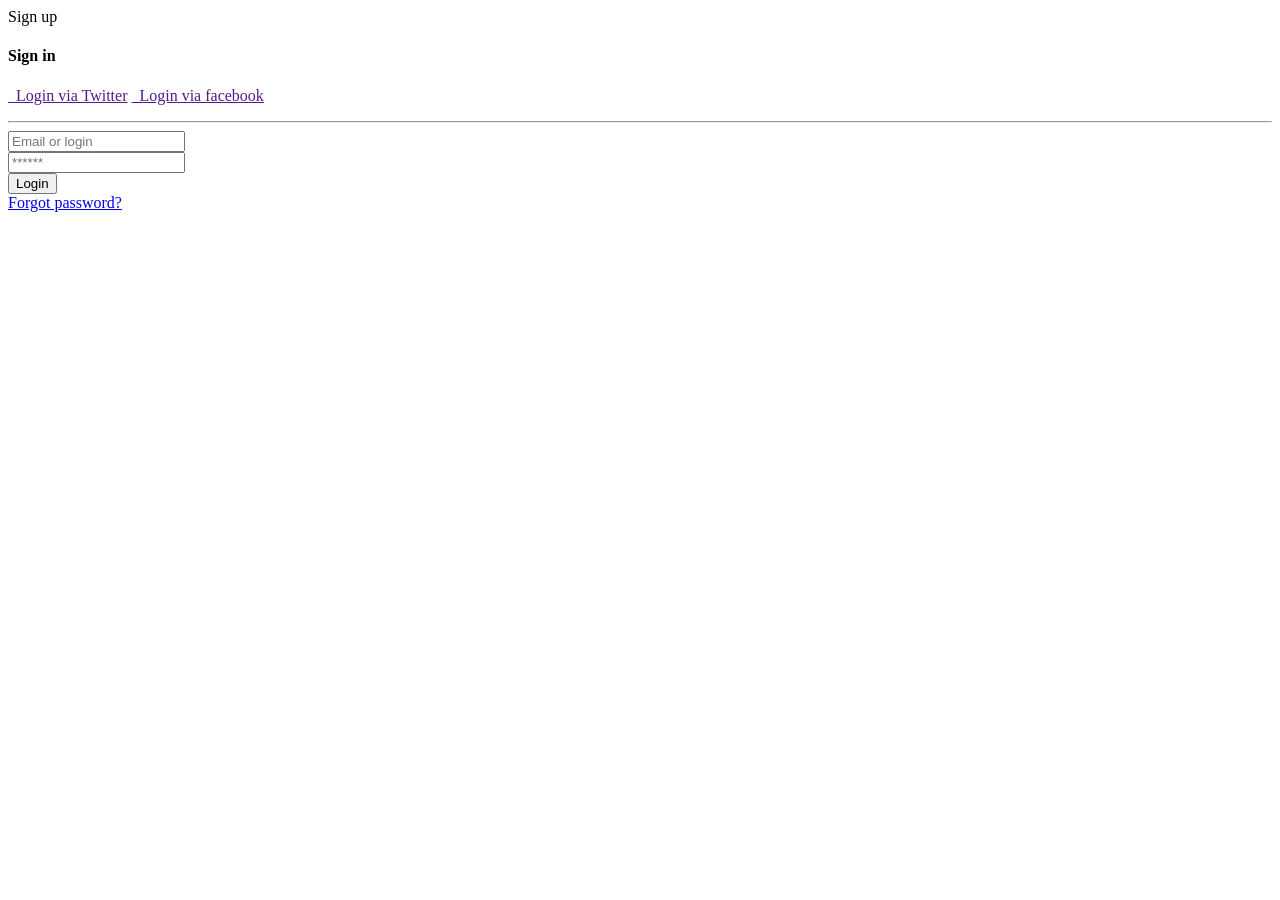
<file: 4-1-2022/registerloginwebsite/src/main/resources/templates/login.html>
<!doctype html>
<html lang="en" xmlns:th="http://www.thymeleaf.org" th:replace="base::layout(~{::section})">
<head>
	<meta charset="UTF-8" />
	<title>Document</title>
</head>
<body>
	<section>
	<div class="container">
	<div class="row">
	
	<div class="col-4"></div>
        <div class="col-4">
        
        
       <a th:href="@{/register}" class="float-right btn btn-outline-primary">Sign up</a>
	<h4 class="card-title mb-4 mt-1">Sign in</h4>
	<p>
		<a href="" class="btn btn-block btn-outline-info"> <i class="fab fa-twitter"></i>   Login via Twitter</a>
		<a href="" class="btn btn-block btn-outline-primary"> <i class="fab fa-facebook-f"></i>   Login via facebook</a>
	</p>
	<hr>
	<form th:action="@{/loginuser}" method="POST" th:object="${user}">
    <div class="form-group">
        <input name="" class="form-control" placeholder="Email or login" type="text" th:id="username" th:name="username" th:field="*{username}">
    </div> <!-- form-group// -->
    <div class="form-group">
        <input class="form-control" placeholder="******" type="password" th:id="password" th:name="password" th:field="*{password}">
    </div> <!-- form-group// -->                                      
    <div class="row">
        <div class="col-md-6">
            <div class="form-group">
                <button type="submit" class="btn btn-primary btn-block"> Login  </button>
            </div> <!-- form-group// -->
        </div>
        <div class="col-md-6 text-right">
            <a class="small" href="#">Forgot password?</a>
        </div>                                            
    </div> <!-- .row// -->   
                                                                   
</form>
        
        
        
        
        
        
 <div th:if="${session.loginErrors}">
<div th:each="error: ${session.loginErrors}">
<!--  <div th:text="${error.getDefaultMessage()}" class="alert alert-danger"></div>-->
 <div th:text="${error}" class="alert alert-danger"></div>
</div>
<th:block th:if="${session.loginErrors}" th:text="${#session.removeAttribute('loginErrors')}"></th:block>

</div>       
        
        
        
        <div th:if="${session.loginSuccessMessage}" th:text="${session.loginSuccessMessage}" class="alert alert-success"></div>
<th:block th:if="${session.loginSuccessMessage}" th:text="${#session.removeAttribute('loginSuccessMessage')}"></th:block>
<div th:if="${session.loginErrorMessage}" th:text="${session.loginErrorMessage}" class="alert alert-danger"></div>
   <th:block th:if="${session.loginErrorMessage}" th:text="${#session.removeAttribute('loginErrorMessage')}"></th:block>     
        
        
        
        </div>
        <div class="col-4"></div>
	
	
	
	
	</div>
	</div>
	</section>
</body>
</html>
</file>
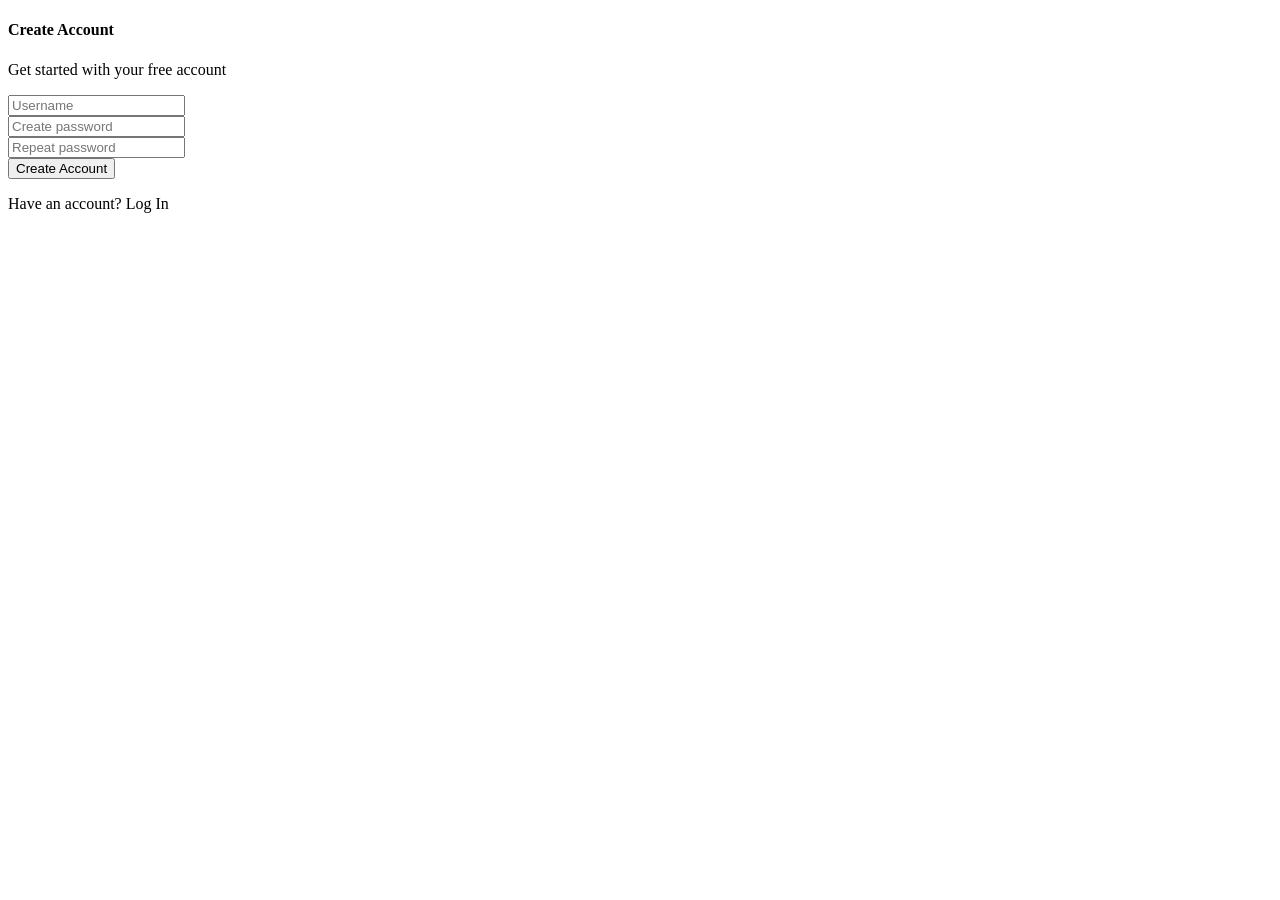
<file: 4-1-2022/registerloginwebsite/src/main/resources/templates/register.html>
<!doctype html>
<html lang="en" xmlns:th="http://www.thymeleaf.org" th:replace="base::layout(~{::section})">
<head>
	<meta charset="UTF-8" />
	<title>Document</title>
</head>
<body>
	<section>
	
	
	<div class="card bg-light">
<article class="card-body mx-auto" style="max-width: 400px;">
	<h4 class="card-title mt-3 text-center">Create Account</h4>
	<p class="text-center">Get started with your free account</p>
	
	
	<form th:action="@{/registeruser}" method="POST" th:object="${registrationUser}">
	<div class="form-group input-group">
		<div class="input-group-prepend">
		    
		 </div>
        
    </div> <!-- form-group// -->
    <div class="form-group input-group">
    	<div class="input-group-prepend">
		    <span class="input-group-text"> <i class="fa fa-envelope"></i> </span>
		 </div>
        <input name="" class="form-control" placeholder="Username" type="text" th:id="username" th:name="username" th:field="*{username}">
    </div> <!-- form-group// -->
    <div class="form-group input-group">
    	<div class="input-group-prepend">
		  </div>
		
    	
    </div> <!-- form-group// -->
    <div class="form-group input-group">
    	<div class="input-group-prepend">
		     
		</div>
		
	</div> <!-- form-group end.// -->
    <div class="form-group input-group">
    	<div class="input-group-prepend">
		    <span class="input-group-text"> <i class="fa fa-lock"></i> </span>
		</div>
        <input class="form-control" placeholder="Create password" type="password">
    </div> <!-- form-group// -->
    <div class="form-group input-group">
    	<div class="input-group-prepend">
		    <span class="input-group-text"> <i class="fa fa-lock"></i> </span>
		</div>
        <input class="form-control" placeholder="Repeat password" type="password" th:id="password" th:name="password" th:field="*{password}">
    </div> <!-- form-group// -->                                      
    <div class="form-group">
        <button type="submit" class="btn btn-primary btn-block"> Create Account  </button>
    </div> <!-- form-group// -->      
    <p class="text-center">Have an account? <a th:href="@{/login}">Log In</a> </p>                                                                 
</form>
<div th:if="${session.registrationSuccessMessage}" th:text="${session.registrationSuccessMessage}" class="alert alert-success"></div>
<th:block th:if="${session.registrationSuccessMessage}" th:text="${#session.removeAttribute('registrationSuccessMessage')}"></th:block>
<div th:if="${session.registrationErrorMessage}" th:text="${session.registrationErrorMessage}" class="alert alert-danger"></div>
<th:block th:if="${session.registrationErrorMessage}" th:text="${#session.removeAttribute('registrationErrorMessage')}"></th:block>
<div th:if="${session.registerErrors}">
<div th:each="error: ${session.registerErrors}">
<!-- <div th:text="${error.getDefaultMessage()}" class="alert alert-danger"></div> -->
<div th:text="${error}" class="alert alert-danger"></div> 
</div>
<th:block th:if="${session.registerErrors}" th:text="${#session.removeAttribute('registerErrors')}"></th:block>
</div>
</article>
</div> <!-- card.// -->

 
	
	</section>
</body>
</html>
</file>
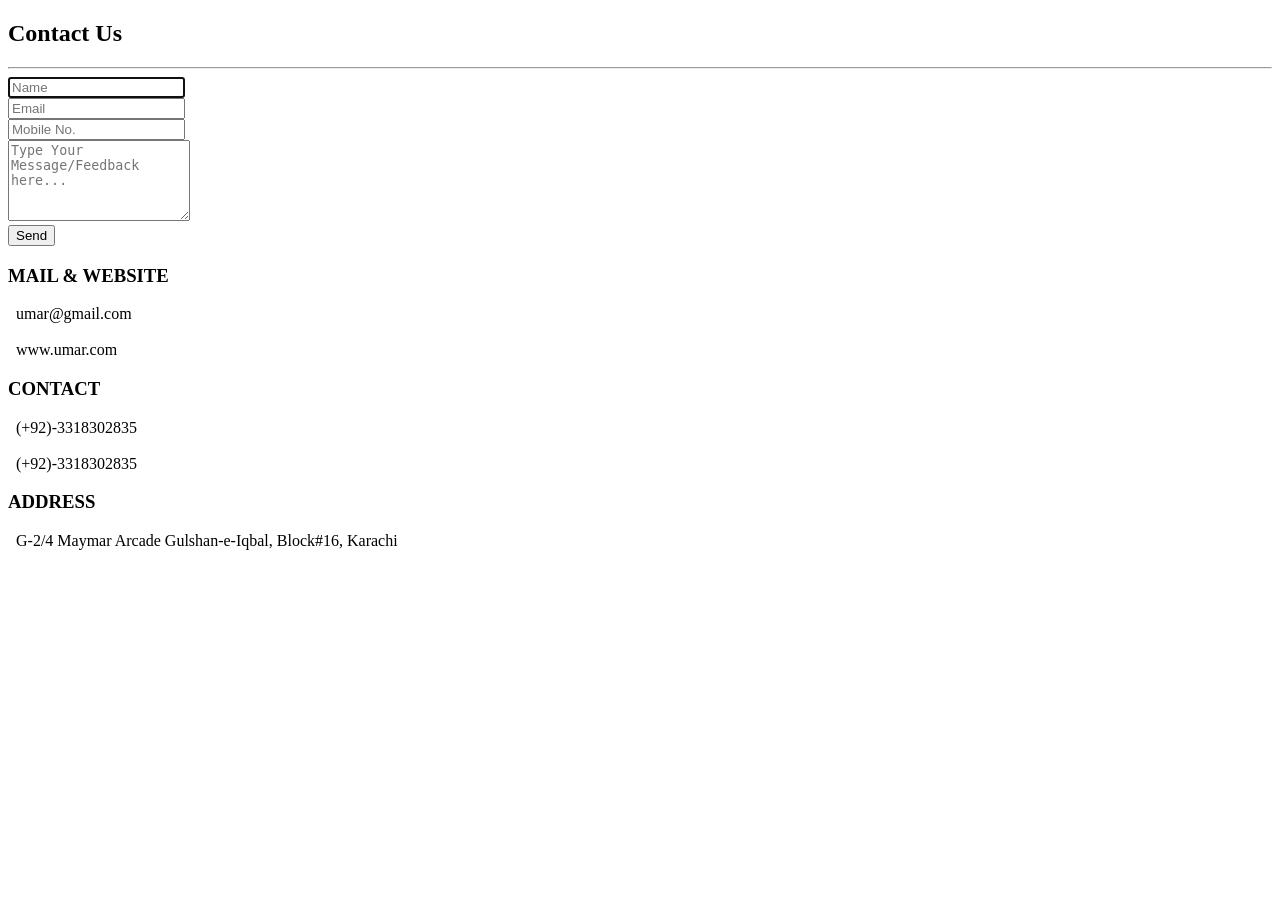
<file: 4-1-2022/registerloginwebsite/src/main/resources/templates/user/contactus.html>
<!doctype html>
<html lang="en" xmlns:th="http://www.thymeleaf.org" th:replace="user/base::layout(~{::section})">
<head>
	<meta charset="UTF-8" />
	<title>Document</title>
</head>
<body>
	<section>
	
	
	<div class="container animated fadeIn">

  <div class="row">
    <h1 class="header-title"> Contact Us</h1>
    <hr>
    <div class="col-sm-12" id="parent">
    	<div class="col-sm-6">
    	</div>
    	<div class="col-sm-6">
    		<form action="" class="contact-form" method="post">
	
		        <div class="form-group">
		          <input type="text" class="form-control" id="name" name="nm" placeholder="Name" required="" autofocus="">
		        </div>
		    
		    
		        <div class="form-group form_left">
		          <input type="email" class="form-control" id="email" name="em" placeholder="Email" required="">
		        </div>
		    
		      <div class="form-group">
		           <input type="text" class="form-control" id="phone" onkeypress="return event.charCode >= 48 && event.charCode <= 57" maxlength="10" placeholder="Mobile No." required="">
		      </div>
		      <div class="form-group">
		      <textarea class="form-control textarea-contact" rows="5" id="comment" name="FB" placeholder="Type Your Message/Feedback here..." required=""></textarea>
		      <br>
	      	  <button class="btn btn-success"> <span class="fa fa-paper-plane"></span> Send </button>
		      </div>
     		</form>
    	</div>
    </div>
  </div>

  <div class="container second-portion">
	<div class="row">
        <!-- Boxes de Acoes -->
    	<div class="col-xs-12 col-sm-6 col-lg-4">
			<div class="box">							
				<div class="icon">
					<div class="image"><i class="fa fa-envelope" aria-hidden="true"></i></div>
					<div class="info">
						<h3 class="title">MAIL & WEBSITE</h3>
						<p>
							<i class="fa fa-envelope" aria-hidden="true"></i> &nbsp umar@gmail.com
							<br>
							<br>
							<i class="fa fa-globe" aria-hidden="true"></i> &nbsp www.umar.com
						</p>
					
					</div>
				</div>
				<div class="space"></div>
			</div> 
		</div>
			
        <div class="col-xs-12 col-sm-6 col-lg-4">
			<div class="box">							
				<div class="icon">
					<div class="image"><i class="fa fa-mobile" aria-hidden="true"></i></div>
					<div class="info">
						<h3 class="title">CONTACT</h3>
    					<p>
							<i class="fa fa-mobile" aria-hidden="true"></i> &nbsp (+92)-3318302835
							<br>
							<br>
							<i class="fa fa-mobile" aria-hidden="true"></i> &nbsp  (+92)-3318302835
						</p>
					</div>
				</div>
				<div class="space"></div>
			</div> 
		</div>
			
        <div class="col-xs-12 col-sm-6 col-lg-4">
			<div class="box">							
				<div class="icon">
					<div class="image"><i class="fa fa-map-marker" aria-hidden="true"></i></div>
					<div class="info">
						<h3 class="title">ADDRESS</h3>
    					<p>
							 <i class="fa fa-map-marker" aria-hidden="true"></i> &nbsp G-2/4 Maymar Arcade
							 Gulshan-e-Iqbal, Block#16, Karachi
						</p>
					</div>
				</div>
				<div class="space"></div>
			</div> 
		</div>	
	
	
	
	
	
	
	
	
	
	
	</section>
</body>
</html>
</file>
